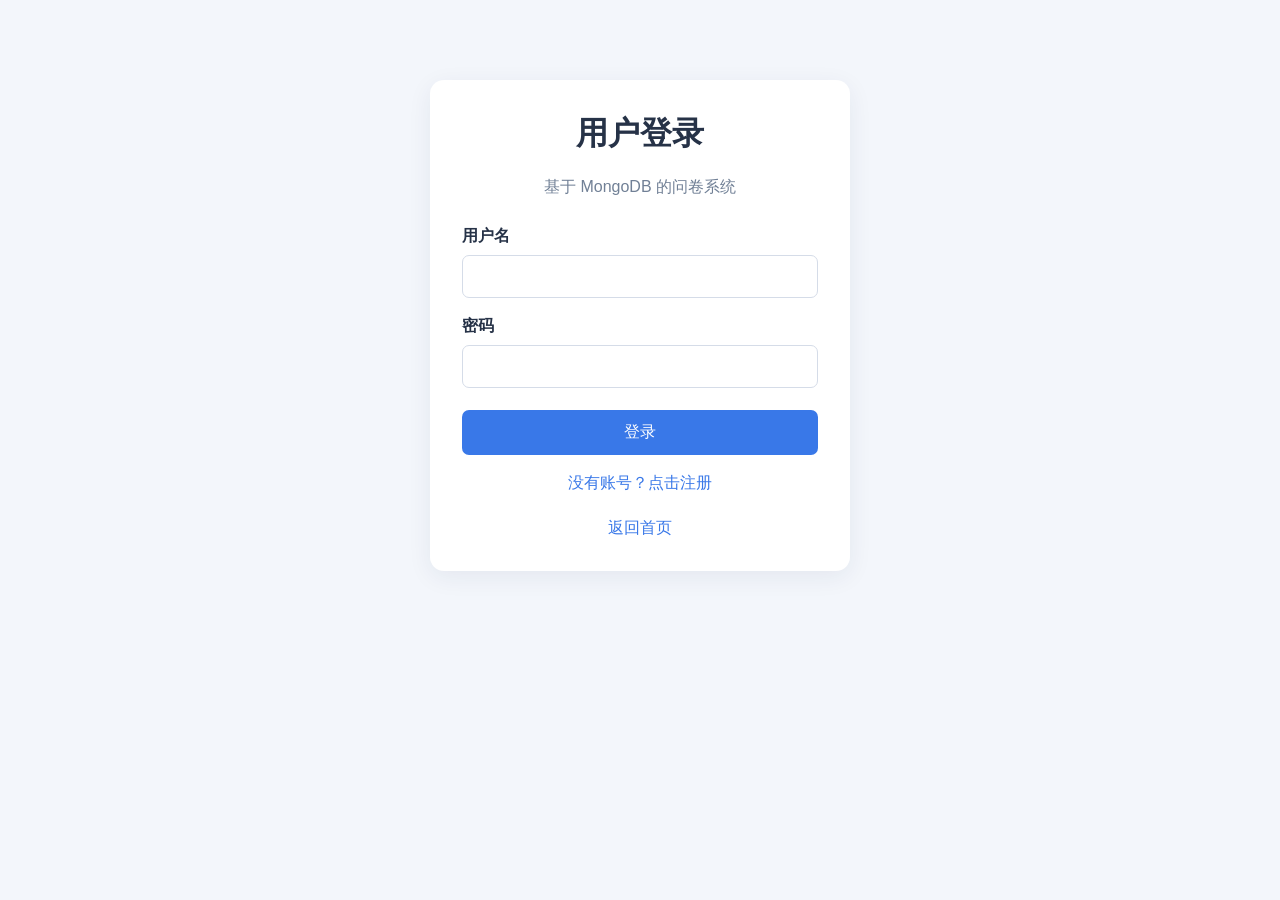
<file: app/templates/login.html>
<!DOCTYPE html>
<html lang="zh-CN">
<head>
    <meta charset="UTF-8">
    <meta name="viewport" content="width=device-width, initial-scale=1.0">
    <title>用户登录 - 问卷系统</title>
    <style>
        * { box-sizing: border-box; }

        body {
            margin: 0;
            padding: 40px 16px;
            font-family: "Microsoft YaHei", sans-serif;
            background: #f3f6fb;
            color: #263247;
        }

        .container {
            max-width: 420px;
            margin: 40px auto;
            padding: 32px;
            background: white;
            border-radius: 14px;
            box-shadow: 0 6px 24px #20305012;
        }

        h1 { text-align: center; margin-top: 0; }
        .subtitle {
            text-align: center;
            color: #718096;
            margin-bottom: 28px;
        }

        label {
            display: block;
            margin: 18px 0 8px;
            font-weight: 600;
        }

        input {
            width: 100%;
            padding: 12px;
            border: 1px solid #d5dce8;
            border-radius: 7px;
            font-size: 15px;
        }

        input:focus {
            outline: 2px solid #b8d0ff;
            border-color: #3978e8;
        }

        button {
            width: 100%;
            margin-top: 22px;
            padding: 12px;
            border: none;
            border-radius: 7px;
            background: #3978e8;
            color: white;
            font-size: 16px;
            cursor: pointer;
        }

        button:disabled { opacity: .6; cursor: wait; }

        .switch {
            margin-top: 18px;
            text-align: center;
            color: #3978e8;
            cursor: pointer;
        }

        .message {
            margin-top: 16px;
            line-height: 1.6;
            overflow-wrap: anywhere;
        }

        .back {
            display: block;
            margin-top: 24px;
            text-align: center;
            color: #3978e8;
            text-decoration: none;
        }

        [hidden] { display: none !important; }
    </style>
</head>
<body>
    <main class="container">
        <h1 id="pageTitle">用户登录</h1>
        <p class="subtitle">基于 MongoDB 的问卷系统</p>

        <form id="authForm">
            <label for="username">用户名</label>
            <input
                id="username"
                name="username"
                type="text"
                minlength="3"
                maxlength="30"
                autocomplete="username"
                required
            >

            <label for="password">密码</label>
            <input
                id="password"
                name="password"
                type="password"
                minlength="8"
                autocomplete="current-password"
                required
            >

            <button id="submitButton" type="submit">登录</button>
        </form>

        <div class="switch" id="switchMode">
            没有账号？点击注册
        </div>

        <div class="message" id="message" role="status" aria-live="polite"></div>

        <a class="back" href="/">返回首页</a>
    </main>

    <script>
        const form = document.getElementById("authForm");
        const pageTitle = document.getElementById("pageTitle");
        const submitButton = document.getElementById("submitButton");
        const switchMode = document.getElementById("switchMode");
        const message = document.getElementById("message");
        const passwordInput = document.getElementById("password");

        let isRegister = false;

        switchMode.addEventListener("click", () => {
            isRegister = !isRegister;

            pageTitle.textContent = isRegister ? "用户注册" : "用户登录";
            submitButton.textContent = isRegister ? "注册" : "登录";
            switchMode.textContent = isRegister
                ? "已有账号？点击登录"
                : "没有账号？点击注册";

            passwordInput.autocomplete = isRegister
                ? "new-password"
                : "current-password";

            message.textContent = "";
        });

        form.addEventListener("submit", async (event) => {
            event.preventDefault();

            const username = document.getElementById("username").value.trim();
            const password = passwordInput.value;

            if (username.length < 3 || username.length > 30) {
                message.textContent = "用户名长度需要为 3 到 30 个字符。";
                return;
            }

            if (!password || (isRegister && password.length < 8)) {
                message.textContent = isRegister
                    ? "密码至少需要 8 个字符。"
                    : "请输入密码。";
                return;
            }

            submitButton.disabled = true;
            message.textContent = "正在处理，请稍候……";

            try {
                const endpoint = isRegister
                    ? "/api/auth/register"
                    : "/api/auth/login";

                const response = await fetch(endpoint, {
                    method: "POST",
                    headers: {
                        "Content-Type": "application/json"
                    },
                    credentials: "same-origin",
                    body: JSON.stringify({ username, password })
                });

                const result = await response.json();

                if (!response.ok) {
                    message.textContent =
                        result.error || "操作失败，请稍后重试。";
                    return;
                }

                if (isRegister) {
                    message.textContent = "注册成功！正在切换到登录页面……";
                    isRegister = false;
                    pageTitle.textContent = "用户登录";
                    submitButton.textContent = "登录";
                    switchMode.textContent = "没有账号？点击注册";
                    passwordInput.autocomplete = "current-password";
                    passwordInput.value = "";
                    return;
                }

                message.textContent = "登录成功，正在进入创建问卷页面……";
                window.location.href = "/create-survey";

            } catch (error) {
                message.textContent =
                    "无法连接服务器，请确认 Flask 服务正在运行。";
                console.error(error);
            } finally {
                submitButton.disabled = false;
            }
        });
    </script>
</body>
</html>
</file>
